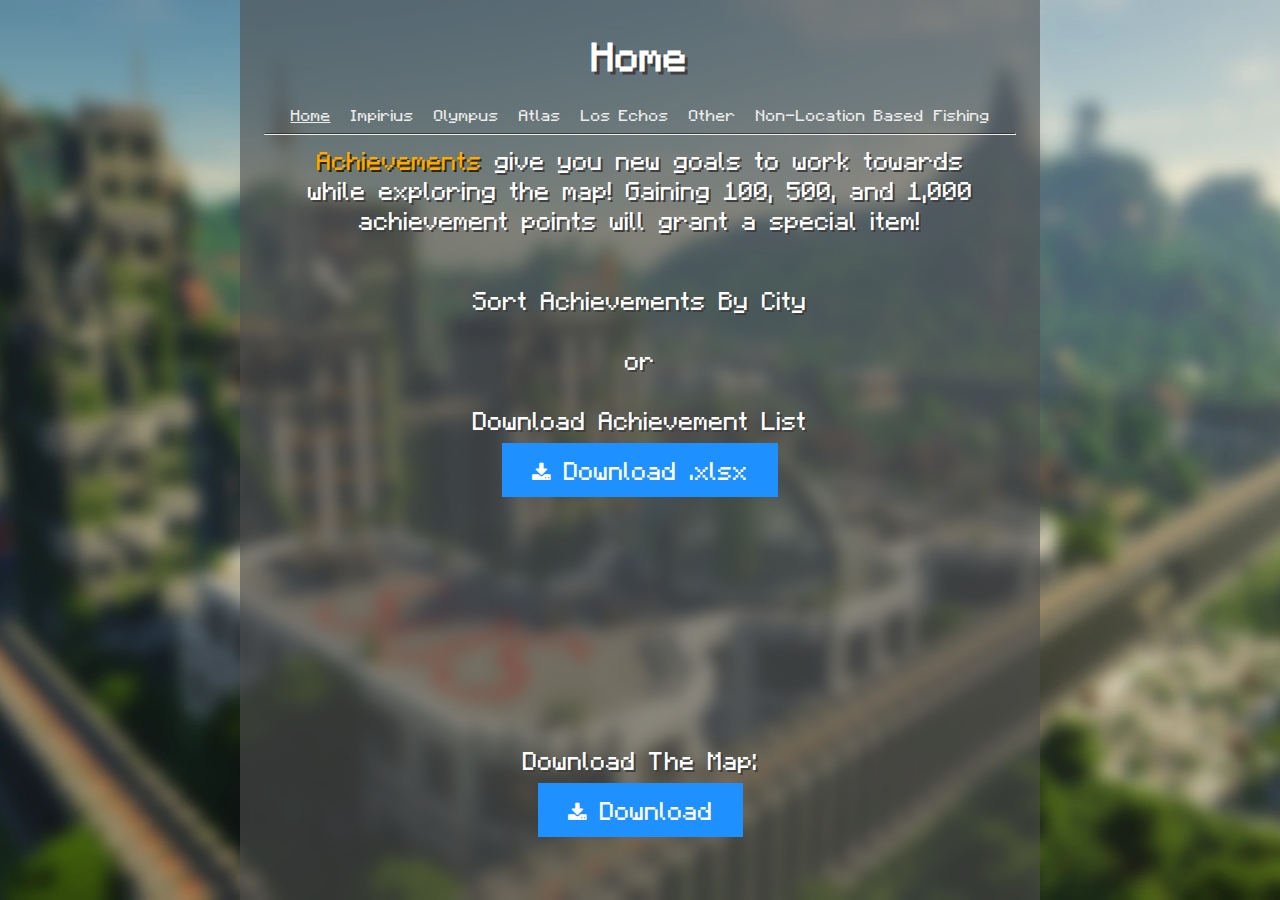
<file: index.html>
<!DOCTYPE html>
<html lang="en">
<head>
    <script src="https://code.jquery.com/jquery-2.2.3.min.js"></script>
    <link rel="icon" type="image/x-icon" href="favcon.webp">
    <script src="box.js"></script>
    <meta charset="UTF-8">
    <meta http-equiv="X-UA-Compatible" content="IE=edge">
    <meta name="viewport" content="width=device-width, initial-scale=1.0">
    <link rel="stylesheet" href="main.css">
    <meta property=’og:title’ content='OWZA Achievement Tracker'/>
    <meta property=’og:image’ content='https://imgur.com/a/VjSth4x’ />
    <meta property=’og:description’ content='Search Achievements By City'/>
    <meta property=’og:url’ content='https://openworldzombieapocalypse.github.io/Achievements'/>
    <meta property='og:image:width' content='1200' />
    <meta property='og:image:height' content='627' />
    <title>Home</title>
</head>
<body style="background-image: url('imperius.webp');">
    <div class="main">
        <div class="heading">
            <h1>Home</h1>
            <a href="index.html"><u>Home</u></a><span>&nbsp;</span>
            <a href="impirius.html">Impirius</a><span>&nbsp;</span>
            <a href="olympus.html">Olympus</a><span>&nbsp;</span>
            <a href="atlas.html">Atlas</a><span>&nbsp;</span>
            <a href="le.html">Los Echos</a><span>&nbsp;</span>
            <a href="other.html">Other</a><span>&nbsp;</span>
            <a href="none.html">Non-Location Based</a>
            <a href="fishing.html">Fishing</a>
        </div>
        <hr>
        <div class="download">
            <p>
                <span style="color: #FFAA00; text-shadow: 2px 2px #2A2A00;">Achievements</span> give you new goals to work towards while exploring the map! Gaining 100, 500, and 1,000 achievement points will grant a special item!
                <br>
                <br>
            </p>
            <p>Sort Achievements By City
                <br><br>
                or
                <br><br>
                Download Achievement List
            </p>
            <div class="button">
                <link rel="stylesheet" href="https://cdnjs.cloudflare.com/ajax/libs/font-awesome/4.7.0/css/font-awesome.min.css">
                <a class="btn" href="OWZA Achievements.xlsx"><i class="fa fa-download"></i> Download .xlsx</a> 
            </div>
            <p><br><br><br><br><br><br><br><br>
                Download The Map:
            </p>
            <div class="button">
                <link rel="stylesheet" href="https://cdnjs.cloudflare.com/ajax/libs/font-awesome/4.7.0/css/font-awesome.min.css">
                <a target=”_blank” class="btn" href="https://www.planetminecraft.com/project/open-world-zombie-apocalypse-survival/"><i class="fa fa-download"></i> Download</a> 
            </div>
        </div>
    <div>
</body>
</html>
</file>
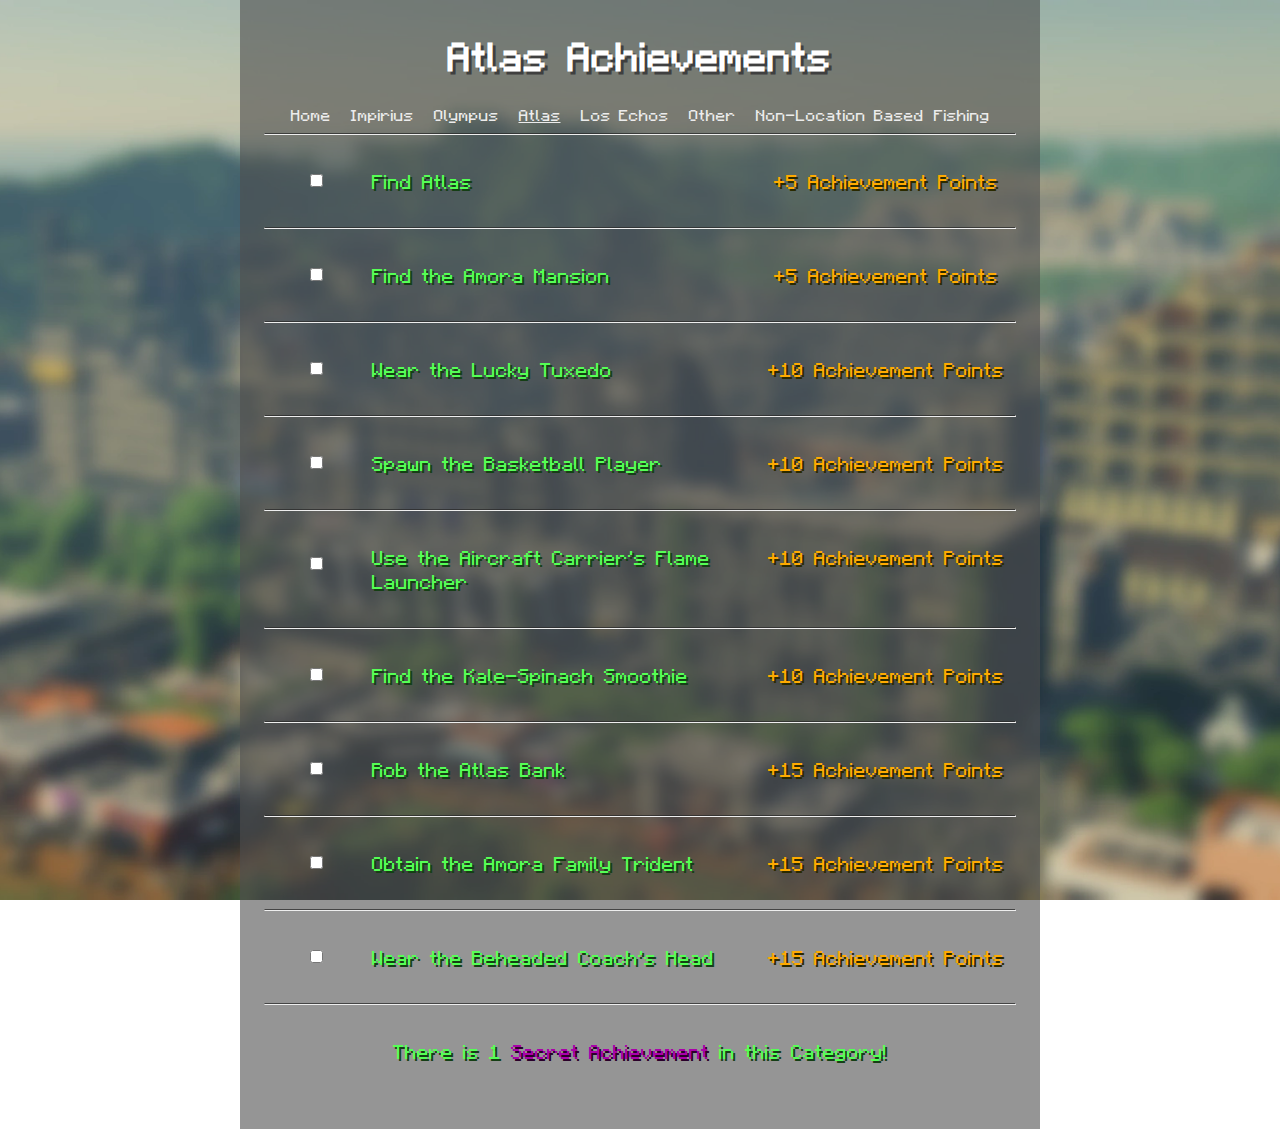
<file: atlas.html>
<!DOCTYPE html>
<html lang="en">
<head>
    <script src="https://code.jquery.com/jquery-2.2.3.min.js"></script>
    <link rel="icon" type="image/x-icon" href="favconAtlas.png">
    <script src="box.js"></script>
    <meta charset="UTF-8">
    <meta http-equiv="X-UA-Compatible" content="IE=edge">
    <meta name="viewport" content="width=device-width, initial-scale=1.0">
    <link rel="stylesheet" href="main.css">
    <title>Atlas Achievements</title>
</head>
<body style="background-image: url('atlas.webp');">
    <div class="main">
        <div class="heading">
            <h1>Atlas Achievements</h1>
            <a href="index.html">Home</a><span>&nbsp;</span>
            <a href="impirius.html">Impirius</a><span>&nbsp;</span>
            <a href="olympus.html">Olympus</a><span>&nbsp;</span>
            <a href="atlas.html"><u>Atlas</u></a><span>&nbsp;</span>
            <a href="le.html">Los Echos</a><span>&nbsp;</span>
            <a href="other.html">Other</a><span>&nbsp;</span>
            <a href="none.html">Non-Location Based</a>
            <a href="fishing.html">Fishing</a>
        </div>
        <hr>
        <div class="achievement">
            <div class="check">
                <div id="alert"><input id="alertme" type="checkbox"></input></div>
            </div>
            <div class="todo">
                <p>Find Atlas</p>
            </div>
            <div class="points">
                <p>+5 Achievement Points</p>
            </div>
        </div>
        <hr>
        <div class="achievement">
            <div class="check">
                <div id="alert"><input id="alertme" type="checkbox"></input></div>
            </div>
            <div class="todo">
                <p>Find the Amora Mansion</p>
            </div>
            <div class="points">
                <p>+5 Achievement Points</p>
            </div>
        </div>
        <hr>
        <div class="achievement">
            <div class="check">
                <div id="alert"><input id="alertme" type="checkbox"></input></div>
            </div>
            <div class="todo">
                <p>Wear the Lucky Tuxedo</p>
            </div>
            <div class="points">
                <p>+10 Achievement Points</p>
            </div>
        </div>
        <hr>
        <div class="achievement">
            <div class="check">
                <div id="alert"><input id="alertme" type="checkbox"></input></div>
            </div>
            <div class="todo">
                <p>Spawn the Basketball Player</p>
            </div>
            <div class="points">
                <p>+10 Achievement Points</p>
            </div>
        </div>
        <hr>
        <div class="achievement">
            <div class="check">
                <div id="alert"><input id="alertme" type="checkbox"></input></div>
            </div>
            <div class="todo">
                <p>Use the Aircraft Carrier's Flame Launcher</p>
            </div>
            <div class="points">
                <p>+10 Achievement Points</p>
            </div>
        </div>
        <hr>
        <div class="achievement">
            <div class="check">
                <div id="alert"><input id="alertme" type="checkbox"></input></div>
            </div>
            <div class="todo">
                <p>Find the Kale-Spinach Smoothie</p>
            </div>
            <div class="points">
                <p>+10 Achievement Points</p>
            </div>
        </div>
        <hr>
        <div class="achievement">
            <div class="check">
                <div id="alert"><input id="alertme" type="checkbox"></input></div>
            </div>
            <div class="todo">
                <p>Rob the Atlas Bank</p>
            </div>
            <div class="points">
                <p>+15 Achievement Points</p>
            </div>
        </div>
        <hr>
        <div class="achievement">
            <div class="check">
                <div id="alert"><input id="alertme" type="checkbox"></input></div>
            </div>
            <div class="todo">
                <p>Obtain the Amora Family Trident</p>
            </div>
            <div class="points">
                <p>+15 Achievement Points</p>
            </div>
        </div>
        <hr>
        <div class="achievement">
            <div class="check">
                <div id="alert"><input id="alertme" type="checkbox"></input></div>
            </div>
            <div class="todo">
                <p>Wear the Beheaded Coach's Head</p>
            </div>
            <div class="points">
                <p>+15 Achievement Points</p>
            </div>
        </div>
        <hr>
        <div class="secret">
            <p>There is 1 <span>Secret Achievement</span> in this Category!</p>
        </div>
    </div>
</body>
</html>
</file>
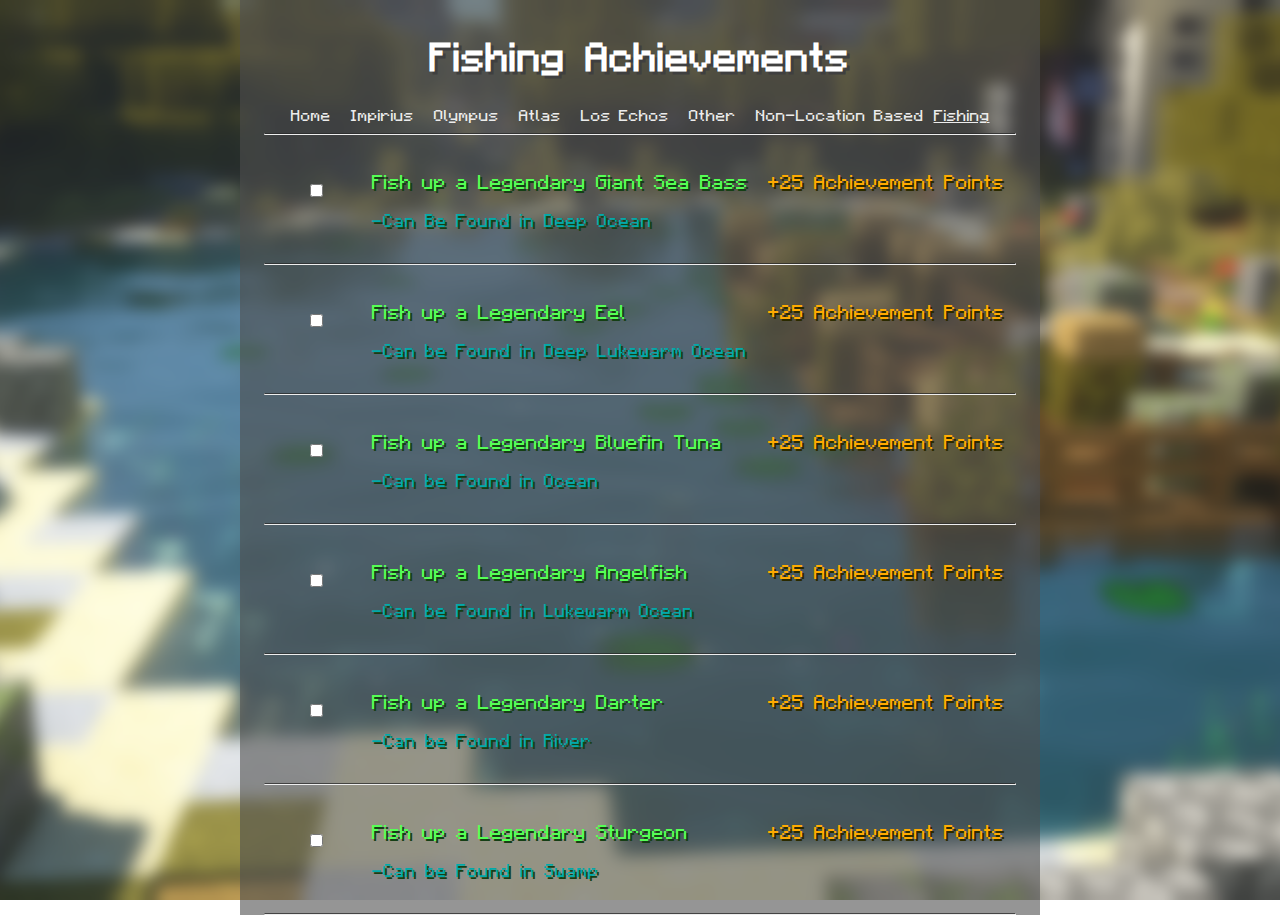
<file: fishing.html>
<!DOCTYPE html>
<html lang="en">
<head>
    <script src="https://code.jquery.com/jquery-2.2.3.min.js"></script>
    <link rel="icon" type="image/x-icon" href="favcon.webp">
    <script src="box.js"></script>
    <meta charset="UTF-8">
    <meta http-equiv="X-UA-Compatible" content="IE=edge">
    <meta name="viewport" content="width=device-width, initial-scale=1.0">
    <link rel="stylesheet" href="main.css">
    <title>Fishing Achievements</title>
</head>
<body style="background-image: url('fishing.png');">
    <div class="main">
        <div class="heading">
            <h1>Fishing Achievements</h1>
            <a href="index.html">Home</a><span>&nbsp;</span>
            <a href="impirius.html">Impirius</a><span>&nbsp;</span>
            <a href="olympus.html">Olympus</a><span>&nbsp;</span>
            <a href="atlas.html">Atlas</a><span>&nbsp;</span>
            <a href="le.html">Los Echos</a><span>&nbsp;</span>
            <a href="other.html">Other</a><span>&nbsp;</span>
            <a href="none.html">Non-Location Based</a>
            <a href="fishing.html"><u>Fishing</u></a>
        </div>
        <hr>
        <div class="achievement">
            <div class="check">
                <div id="alert"><input id="alertme" type="checkbox"></input></div>
            </div>
            <div class="todo">
                <p>Fish up a Legendary Giant Sea Bass</p>
                <p style="color: #00AAAA; font-size: 14px;">-Can Be Found in Deep Ocean</p>
            </div>
            <div class="points">
                <p>+25 Achievement Points</p>
            </div>
        </div>
        <hr>
        <div class="achievement">
            <div class="check">
                <div id="alert"><input id="alertme" type="checkbox"></input></div>
            </div>
            <div class="todo">
                <p>Fish up a Legendary Eel</p>
                <p style="color: #00AAAA; font-size: 14px;">-Can be Found in Deep Lukewarm Ocean</p>
            </div>
            <div class="points">
                <p>+25 Achievement Points</p>
            </div>
        </div>
        <hr>
        <div class="achievement">
            <div class="check">
                <div id="alert"><input id="alertme" type="checkbox"></input></div>
            </div>
            <div class="todo">
                <p>Fish up a Legendary Bluefin Tuna</p>
                <p style="color: #00AAAA; font-size: 14px;">-Can be Found in Ocean</p>
            </div>
            <div class="points">
                <p>+25 Achievement Points</p>
            </div>
        </div>
        <hr>
        <div class="achievement">
            <div class="check">
                <div id="alert"><input id="alertme" type="checkbox"></input></div>
            </div>
            <div class="todo">
                <p>Fish up a Legendary Angelfish</p>
                <p style="color: #00AAAA; font-size: 14px;">-Can be Found in Lukewarm Ocean</p>
            </div>
            <div class="points">
                <p>+25 Achievement Points</p>
            </div>
        </div>
        <hr>
        <div class="achievement">
            <div class="check">
                <div id="alert"><input id="alertme" type="checkbox"></input></div>
            </div>
            <div class="todo">
                <p>Fish up a Legendary Darter</p>
                <p style="color: #00AAAA; font-size: 14px;">-Can be Found in River</p>
            </div>
            <div class="points">
                <p>+25 Achievement Points</p>
            </div>
        </div>
        <hr>
        <div class="achievement">
            <div class="check">
                <div id="alert"><input id="alertme" type="checkbox"></input></div>
            </div>
            <div class="todo">
                <p class="sturgeon">Fish up a Legendary <a target="_blank" href="sturgeon.jpg">Sturgeon</a></p>
                <p style="color: #00AAAA; font-size: 14px;">-Can be Found in Swamp</p>
            </div>
            <div class="points">
                <p>+25 Achievement Points</p>
            </div>
        </div>
        <hr>
    </div>
</body>
</html>
</file>
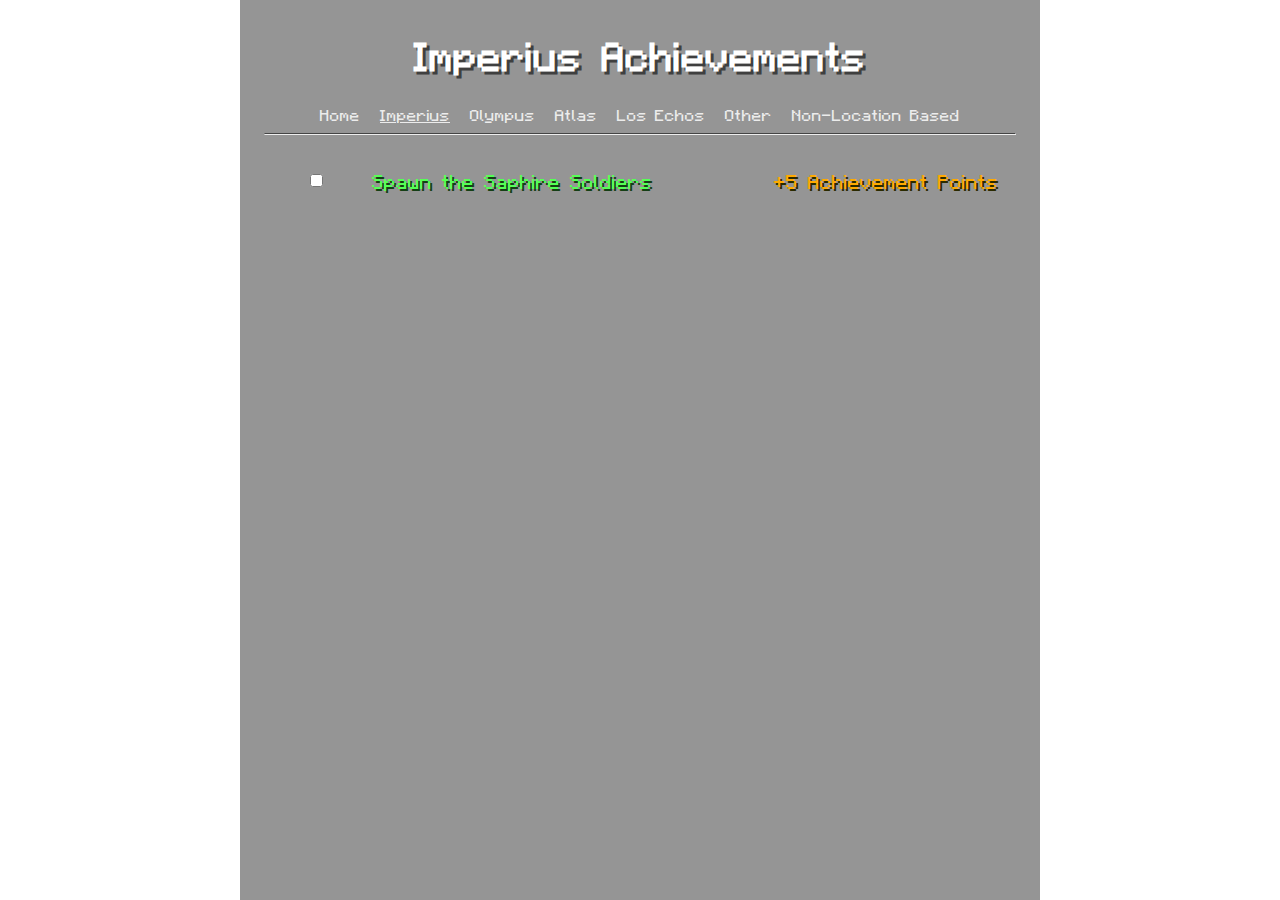
<file: imperius.html>
<!DOCTYPE html>
<html lang="en">
<head>
    <script src="https://code.jquery.com/jquery-2.2.3.min.js"></script>
    <link rel="icon" type="image/x-icon" href="favcon.webp">
    <script src="box.js"></script>
    <meta charset="UTF-8">
    <meta http-equiv="X-UA-Compatible" content="IE=edge">
    <meta name="viewport" content="width=device-width, initial-scale=1.0">
    <link rel="stylesheet" href="main.css">
    <title>Imperius Achievements</title>
</head>
<body>
    <div class="main">
        <div class="heading">
            <h1>Imperius Achievements</h1>
            <a href="index.html">Home</a><span>&nbsp;</span>
            <a href="imperius.html"><u>Imperius</u></a><span>&nbsp;</span>
            <a href="olympus.html">Olympus</a><span>&nbsp;</span>
            <a href="atlas.html">Atlas</a><span>&nbsp;</span>
            <a href="la.html">Los Echos</a><span>&nbsp;</span>
            <a href="other.html">Other</a><span>&nbsp;</span>
            <a href="none.html">Non-Location Based</a>
        </div>
        <hr>
        <div class="achievement">
            <div class="check">
                <div id="alert"><input id="alertme" type="checkbox"></input></div>
            </div>
            <div class="todo">
                <p>Spawn the Saphire Soldiers</p>
            </div>
            <div class="points">
                <p>+5 Achievement Points</p>
            </div>
        </div>
    </div>
</body>
</html>
</file>
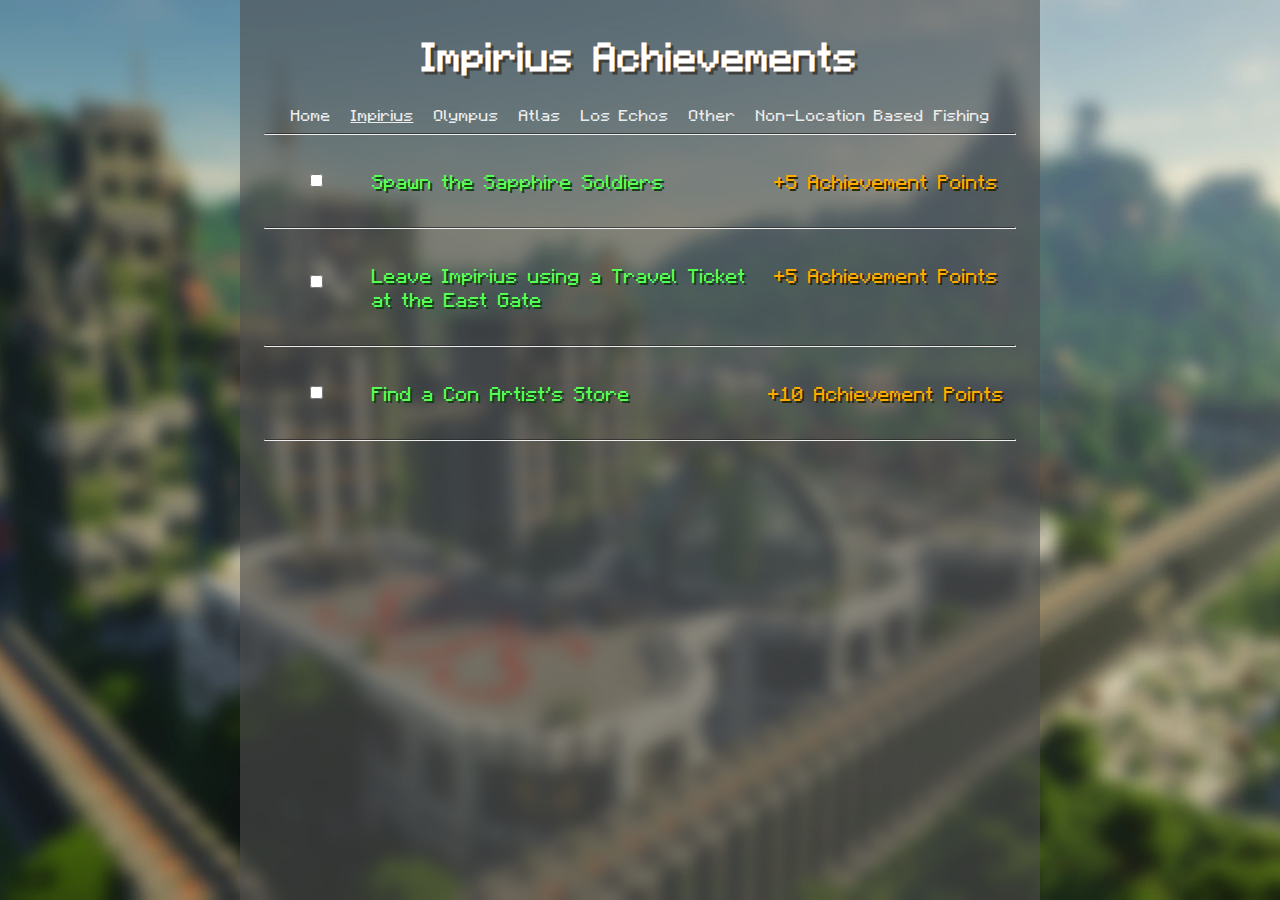
<file: impirius.html>
<!DOCTYPE html>
<html lang="en">
<head>
    <script src="https://code.jquery.com/jquery-2.2.3.min.js"></script>
    <link rel="icon" type="image/x-icon" href="favcon.webp">
    <script src="box.js"></script>
    <meta charset="UTF-8">
    <meta http-equiv="X-UA-Compatible" content="IE=edge">
    <meta name="viewport" content="width=device-width, initial-scale=1.0">
    <link rel="stylesheet" href="main.css">
    <title>Impirius Achievements</title>
</head>
<body style="background-image: url('imperius.webp');">
    <div class="main">
        <div class="heading">
            <h1>Impirius Achievements</h1>
            <a href="index.html">Home</a><span>&nbsp;</span>
            <a href="impirius.html"><u>Impirius</u></a><span>&nbsp;</span>
            <a href="olympus.html">Olympus</a><span>&nbsp;</span>
            <a href="atlas.html">Atlas</a><span>&nbsp;</span>
            <a href="le.html">Los Echos</a><span>&nbsp;</span>
            <a href="other.html">Other</a><span>&nbsp;</span>
            <a href="none.html">Non-Location Based</a>
            <a href="fishing.html">Fishing</a>
        </div>
        <hr>
        <div class="achievement">
            <div class="check">
                <div id="alert"><input id="alertme" type="checkbox"></input></div>
            </div>
            <div class="todo">
                <p>Spawn the Sapphire Soldiers</p>
            </div>
            <div class="points">
                <p>+5 Achievement Points</p>
            </div>
        </div>
        <hr>
        <div class="achievement">
            <div class="check">
                <div id="alert"><input id="alertme" type="checkbox"></input></div>
            </div>
            <div class="todo">
                <p>Leave Impirius using a Travel Ticket at the East Gate</p>
            </div>
            <div class="points">
                <p>+5 Achievement Points</p>
            </div>
        </div>
        <hr>
        <div class="achievement">
            <div class="check">
                <div id="alert"><input id="alertme" type="checkbox"></input></div>
            </div>
            <div class="todo">
                <p>Find a Con Artist's Store</p>
            </div>
            <div class="points">
                <p>+10 Achievement Points</p>
            </div>
        </div>
        <hr>
    </div>
</body>
</html>
</file>
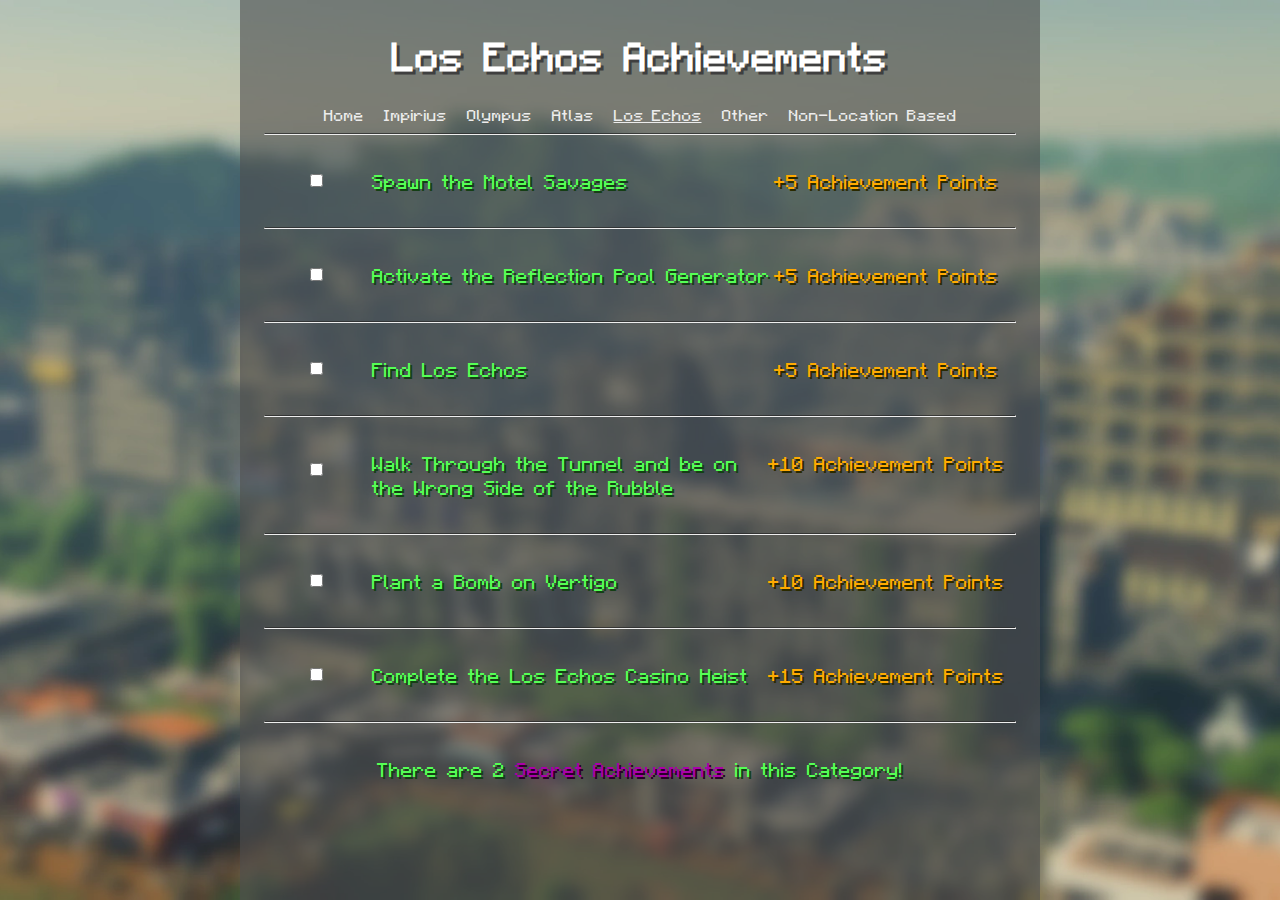
<file: la.html>
<!DOCTYPE html>
<html lang="en">
<head>
    <script src="https://code.jquery.com/jquery-2.2.3.min.js"></script>
    <link rel="icon" type="image/x-icon" href="favcon.webp">
    <script src="box.js"></script>
    <meta charset="UTF-8">
    <meta http-equiv="X-UA-Compatible" content="IE=edge">
    <meta name="viewport" content="width=device-width, initial-scale=1.0">
    <link rel="stylesheet" href="main.css">
    <title>Los Echos Achievements</title>
</head>
<body style="background-image: url('atlas.webp');">
    <div class="main">
        <div class="heading">
            <h1>Los Echos Achievements</h1>
            <a href="index.html">Home</a><span>&nbsp;</span>
            <a href="impirius.html">Impirius</a><span>&nbsp;</span>
            <a href="olympus.html">Olympus</a><span>&nbsp;</span>
            <a href="atlas.html">Atlas</a><span>&nbsp;</span>
            <a href="la.html"><u>Los Echos</u></a><span>&nbsp;</span>
            <a href="other.html">Other</a><span>&nbsp;</span>
            <a href="none.html">Non-Location Based</a>
        </div>
        <hr>
        <div class="achievement">
            <div class="check">
                <div id="alert"><input id="alertme" type="checkbox"></input></div>
            </div>
            <div class="todo">
                <p>Spawn the Motel Savages</p>
            </div>
            <div class="points">
                <p>+5 Achievement Points</p>
            </div>
        </div>
        <hr>
        <div class="achievement">
            <div class="check">
                <div id="alert"><input id="alertme" type="checkbox"></input></div>
            </div>
            <div class="todo">
                <p>Activate the Reflection Pool Generator</p>
            </div>
            <div class="points">
                <p>+5 Achievement Points</p>
            </div>
        </div>
        <hr>
        <div class="achievement">
            <div class="check">
                <div id="alert"><input id="alertme" type="checkbox"></input></div>
            </div>
            <div class="todo">
                <p>Find Los Echos</p>
            </div>
            <div class="points">
                <p>+5 Achievement Points</p>
            </div>
        </div>
        <hr>
        <div class="achievement">
            <div class="check">
                <div id="alert"><input id="alertme" type="checkbox"></input></div>
            </div>
            <div class="todo">
                <p>Walk Through the Tunnel and be on the Wrong Side of the Rubble</p>
            </div>
            <div class="points">
                <p>+10 Achievement Points</p>
            </div>
        </div>
        <hr>
        <div class="achievement">
            <div class="check">
                <div id="alert"><input id="alertme" type="checkbox"></input></div>
            </div>
            <div class="todo">
                <p>Plant a Bomb on Vertigo</p>
            </div>
            <div class="points">
                <p>+10 Achievement Points</p>
            </div>
        </div>
        <hr>
        <div class="achievement">
            <div class="check">
                <div id="alert"><input id="alertme" type="checkbox"></input></div>
            </div>
            <div class="todo">
                <p>Complete the Los Echos Casino Heist</p>
            </div>
            <div class="points">
                <p>+15 Achievement Points</p>
            </div>
        </div>
        <hr>
        <div class="secret">
            <p>There are 2 <span>Secret Achievements</span> in this Category!</p>
        </div>
    </div>
</body>
</html>
</file>
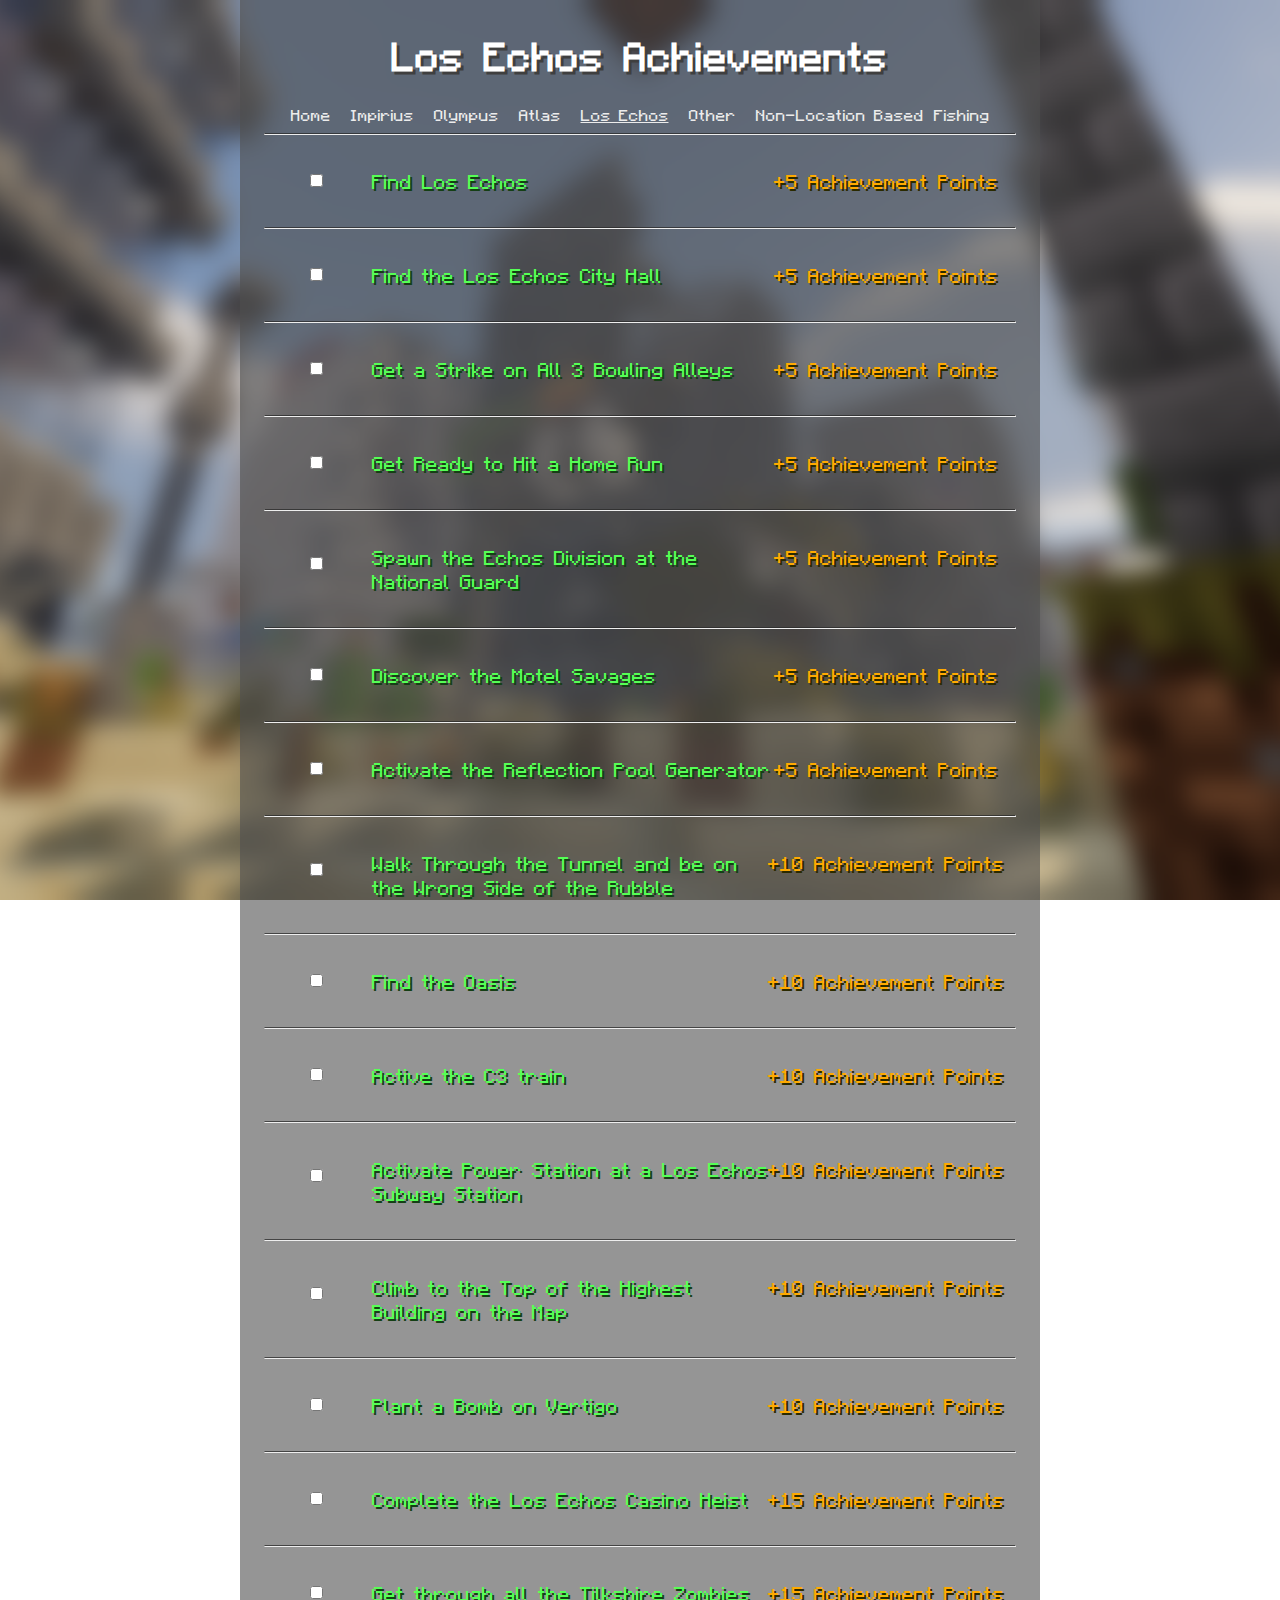
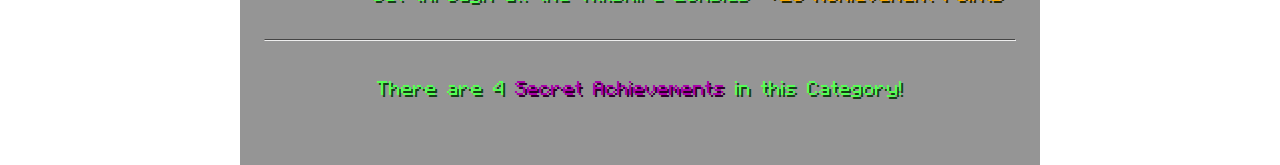
<file: le.html>
<!DOCTYPE html>
<html lang="en">
<head>
    <script src="https://code.jquery.com/jquery-2.2.3.min.js"></script>
    <link rel="icon" type="image/x-icon" href="favconLE.webp">
    <script src="box.js"></script>
    <meta charset="UTF-8">
    <meta http-equiv="X-UA-Compatible" content="IE=edge">
    <meta name="viewport" content="width=device-width, initial-scale=1.0">
    <link rel="stylesheet" href="main.css">
    <title>Los Echos Achievements</title>
</head>
<body style="background-image: url('le.png');">
    <div class="main">
        <div class="heading">
            <h1>Los Echos Achievements</h1>
            <a href="index.html">Home</a><span>&nbsp;</span>
            <a href="impirius.html">Impirius</a><span>&nbsp;</span>
            <a href="olympus.html">Olympus</a><span>&nbsp;</span>
            <a href="atlas.html">Atlas</a><span>&nbsp;</span>
            <a href="le.html"><u>Los Echos</u></a><span>&nbsp;</span>
            <a href="other.html">Other</a><span>&nbsp;</span>
            <a href="none.html">Non-Location Based</a>
            <a href="fishing.html">Fishing</a>
        </div>
        <hr>
        <div class="achievement">
            <div class="check">
                <div id="alert"><input id="alertme" type="checkbox"></input></div>
            </div>
            <div class="todo">
                <p>Find Los Echos</p>
            </div>
            <div class="points">
                <p>+5 Achievement Points</p>
            </div>
        </div>
        <hr>
        <div class="achievement">
            <div class="check">
                <div id="alert"><input id="alertme" type="checkbox"></input></div>
            </div>
            <div class="todo">
                <p>Find the Los Echos City Hall</p>
            </div>
            <div class="points">
                <p>+5 Achievement Points</p>
            </div>
        </div>
        <hr>
        <div class="achievement">
            <div class="check">
                <div id="alert"><input id="alertme" type="checkbox"></input></div>
            </div>
            <div class="todo">
                <p>Get a Strike on All 3 Bowling Alleys</p>
            </div>
            <div class="points">
                <p>+5 Achievement Points</p>
            </div>
        </div>
        <hr>
        <div class="achievement">
            <div class="check">
                <div id="alert"><input id="alertme" type="checkbox"></input></div>
            </div>
            <div class="todo">
                <p>Get Ready to Hit a Home Run</p>
            </div>
            <div class="points">
                <p>+5 Achievement Points</p>
            </div>
        </div>
        <hr>
        <div class="achievement">
            <div class="check">
                <div id="alert"><input id="alertme" type="checkbox"></input></div>
            </div>
            <div class="todo">
                <p>Spawn the Echos Division at the National Guard</p>
            </div>
            <div class="points">
                <p>+5 Achievement Points</p>
            </div>
        </div>
        <hr>
        <div class="achievement">
            <div class="check">
                <div id="alert"><input id="alertme" type="checkbox"></input></div>
            </div>
            <div class="todo">
                <p>Discover the Motel Savages</p>
            </div>
            <div class="points">
                <p>+5 Achievement Points</p>
            </div>
        </div>
        <hr>
        <div class="achievement">
            <div class="check">
                <div id="alert"><input id="alertme" type="checkbox"></input></div>
            </div>
            <div class="todo">
                <p>Activate the Reflection Pool Generator</p>
            </div>
            <div class="points">
                <p>+5 Achievement Points</p>
            </div>
        </div>
        <hr>
        <div class="achievement">
            <div class="check">
                <div id="alert"><input id="alertme" type="checkbox"></input></div>
            </div>
            <div class="todo">
                <p>Walk Through the Tunnel and be on the Wrong Side of the Rubble</p>
            </div>
            <div class="points">
                <p>+10 Achievement Points</p>
            </div>
        </div>
        <hr>
        <div class="achievement">
            <div class="check">
                <div id="alert"><input id="alertme" type="checkbox"></input></div>
            </div>
            <div class="todo">
                <p>Find the Oasis</p>
            </div>
            <div class="points">
                <p>+10 Achievement Points</p>
            </div>
        </div>
        <hr>
        <div class="achievement">
            <div class="check">
                <div id="alert"><input id="alertme" type="checkbox"></input></div>
            </div>
            <div class="todo">
                <p>Active the C3 train</p>
            </div>
            <div class="points">
                <p>+10 Achievement Points</p>
            </div>
        </div>
        <hr>
        <div class="achievement">
            <div class="check">
                <div id="alert"><input id="alertme" type="checkbox"></input></div>
            </div>
            <div class="todo">
                <p>Activate Power Station at a Los Echos Subway Station</p>
            </div>
            <div class="points">
                <p>+10 Achievement Points</p>
            </div>
        </div>
        <hr>
        <div class="achievement">
            <div class="check">
                <div id="alert"><input id="alertme" type="checkbox"></input></div>
            </div>
            <div class="todo">
                <p>Climb to the Top of the Highest Building on the Map</p>
            </div>
            <div class="points">
                <p>+10 Achievement Points</p>
            </div>
        </div>
        <hr>
        <div class="achievement">
            <div class="check">
                <div id="alert"><input id="alertme" type="checkbox"></input></div>
            </div>
            <div class="todo">
                <p>Plant a Bomb on Vertigo</p>
            </div>
            <div class="points">
                <p>+10 Achievement Points</p>
            </div>
        </div>
        <hr>
        <div class="achievement">
            <div class="check">
                <div id="alert"><input id="alertme" type="checkbox"></input></div>
            </div>
            <div class="todo">
                <p>Complete the Los Echos Casino Heist</p>
            </div>
            <div class="points">
                <p>+15 Achievement Points</p>
            </div>
        </div>
        <hr>
        <div class="achievement">
            <div class="check">
                <div id="alert"><input id="alertme" type="checkbox"></input></div>
            </div>
            <div class="todo">
                <p>Get through all the Tilkshire Zombies</p>
            </div>
            <div class="points">
                <p>+15 Achievement Points</p>
            </div>
        </div>
        <hr>
        <div class="secret">
            <p>There are 4 <span>Secret Achievements</span> in this Category!</p>
        </div>
    </div>
</body>
</html>
</file>
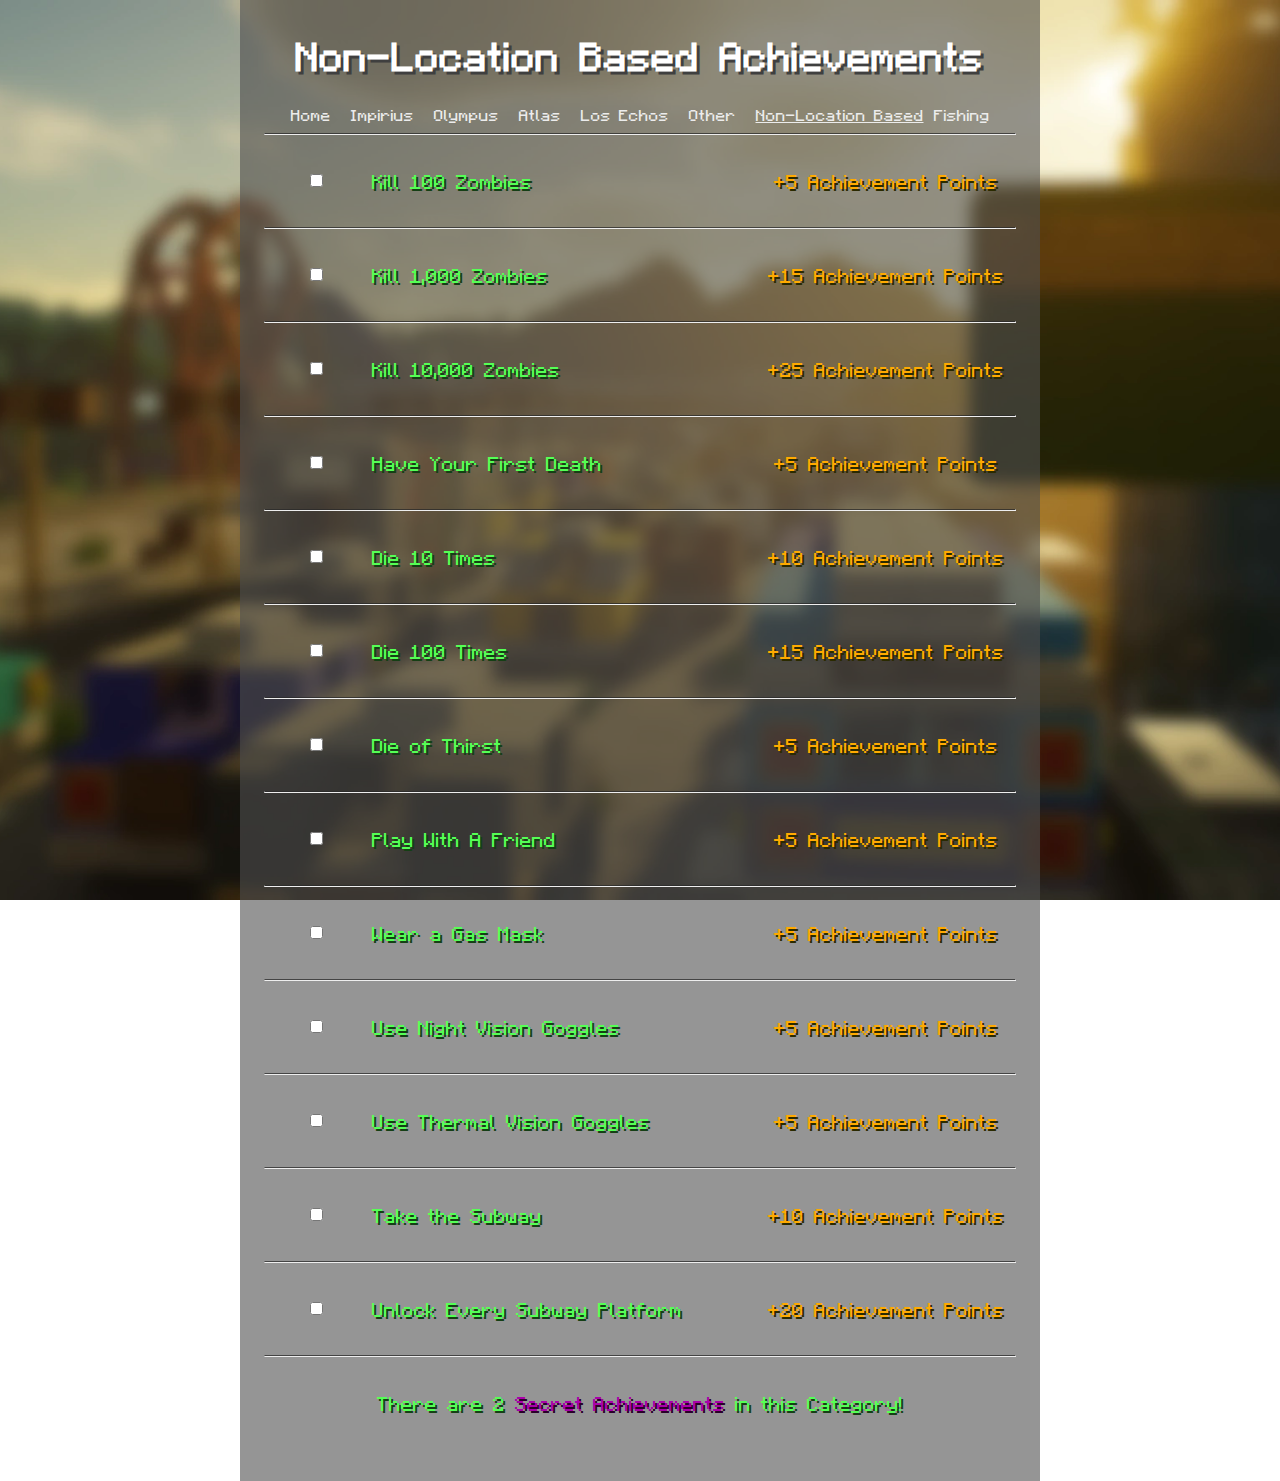
<file: none.html>
<!DOCTYPE html>
<html lang="en">
<head>
    <script src="https://code.jquery.com/jquery-2.2.3.min.js"></script>
    <link rel="icon" type="image/x-icon" href="favconNLB.webp">
    <script src="box.js"></script>
    <meta charset="UTF-8">
    <meta http-equiv="X-UA-Compatible" content="IE=edge">
    <meta name="viewport" content="width=device-width, initial-scale=1.0">
    <link rel="stylesheet" href="main.css">
    <title>Non-Location Based Achievements</title>
</head>
<body style="background-image: url('none.webp');">
    <div class="main">
        <div class="heading">
            <h1>Non-Location Based Achievements</h1>
            <a href="index.html">Home</a><span>&nbsp;</span>
            <a href="impirius.html">Impirius</a><span>&nbsp;</span>
            <a href="olympus.html">Olympus</a><span>&nbsp;</span>
            <a href="atlas.html">Atlas</a><span>&nbsp;</span>
            <a href="le.html">Los Echos</a><span>&nbsp;</span>
            <a href="other.html">Other</a><span>&nbsp;</span>
            <a href="none.html"><u>Non-Location Based</u></a>
            <a href="fishing.html">Fishing</a>
        </div>
        <hr>
        <div class="achievement">
            <div class="check">
                <div id="alert"><input id="alertme" type="checkbox"></input></div>
            </div>
            <div class="todo">
                <p>Kill 100 Zombies</p>
            </div>
            <div class="points">
                <p>+5 Achievement Points</p>
            </div>
        </div>
        <hr>
        <div class="achievement">
            <div class="check">
                <div id="alert"><input id="alertme" type="checkbox"></input></div>
            </div>
            <div class="todo">
                <p>Kill 1,000 Zombies</p>
            </div>
            <div class="points">
                <p>+15 Achievement Points</p>
            </div>
        </div>
        <hr>
        <div class="achievement">
            <div class="check">
                <div id="alert"><input id="alertme" type="checkbox"></input></div>
            </div>
            <div class="todo">
                <p>Kill 10,000 Zombies</p>
            </div>
            <div class="points">
                <p>+25 Achievement Points</p>
            </div>
        </div>
        <hr>
        <div class="achievement">
            <div class="check">
                <div id="alert"><input id="alertme" type="checkbox"></input></div>
            </div>
            <div class="todo">
                <p>Have Your First Death</p>
            </div>
            <div class="points">
                <p>+5 Achievement Points</p>
            </div>
        </div>
        <hr>
        <div class="achievement">
            <div class="check">
                <div id="alert"><input id="alertme" type="checkbox"></input></div>
            </div>
            <div class="todo">
                <p>Die 10 Times</p>
            </div>
            <div class="points">
                <p>+10 Achievement Points</p>
            </div>
        </div>
        <hr>
        <div class="achievement">
            <div class="check">
                <div id="alert"><input id="alertme" type="checkbox"></input></div>
            </div>
            <div class="todo">
                <p>Die 100 Times</p>
            </div>
            <div class="points">
                <p>+15 Achievement Points</p>
            </div>
        </div>
        <hr>
        <div class="achievement">
            <div class="check">
                <div id="alert"><input id="alertme" type="checkbox"></input></div>
            </div>
            <div class="todo">
                <p>Die of Thirst</p>
            </div>
            <div class="points">
                <p>+5 Achievement Points</p>
            </div>
        </div>
        <hr>
        <div class="achievement">
            <div class="check">
                <div id="alert"><input id="alertme" type="checkbox"></input></div>
            </div>
            <div class="todo">
                <p>Play With A Friend</p>
            </div>
            <div class="points">
                <p>+5 Achievement Points</p>
            </div>
        </div>
        <hr>
        <div class="achievement">
            <div class="check">
                <div id="alert"><input id="alertme" type="checkbox"></input></div>
            </div>
            <div class="todo">
                <p>Wear a Gas Mask</p>
            </div>
            <div class="points">
                <p>+5 Achievement Points</p>
            </div>
        </div>
        <hr>
        <div class="achievement">
            <div class="check">
                <div id="alert"><input id="alertme" type="checkbox"></input></div>
            </div>
            <div class="todo">
                <p>Use Night Vision Goggles</p>
            </div>
            <div class="points">
                <p>+5 Achievement Points</p>
            </div>
        </div>
        <hr>
        <div class="achievement">
            <div class="check">
                <div id="alert"><input id="alertme" type="checkbox"></input></div>
            </div>
            <div class="todo">
                <p>Use Thermal Vision Goggles</p>
            </div>
            <div class="points">
                <p>+5 Achievement Points</p>
            </div>
        </div>
        <hr>
        <div class="achievement">
            <div class="check">
                <div id="alert"><input id="alertme" type="checkbox"></input></div>
            </div>
            <div class="todo">
                <p>Take the Subway</p>
            </div>
            <div class="points">
                <p>+10 Achievement Points</p>
            </div>
        </div>
        <hr>
        <div class="achievement">
            <div class="check">
                <div id="alert"><input id="alertme" type="checkbox"></input></div>
            </div>
            <div class="todo">
                <p>Unlock Every Subway Platform</p>
            </div>
            <div class="points">
                <p>+20 Achievement Points</p>
            </div>
        </div>
        <hr>
        <div class="secret">
            <p>There are 2 <span>Secret Achievements</span> in this Category!</p>
        </div>
    </div>
</body>
</html>
</file>
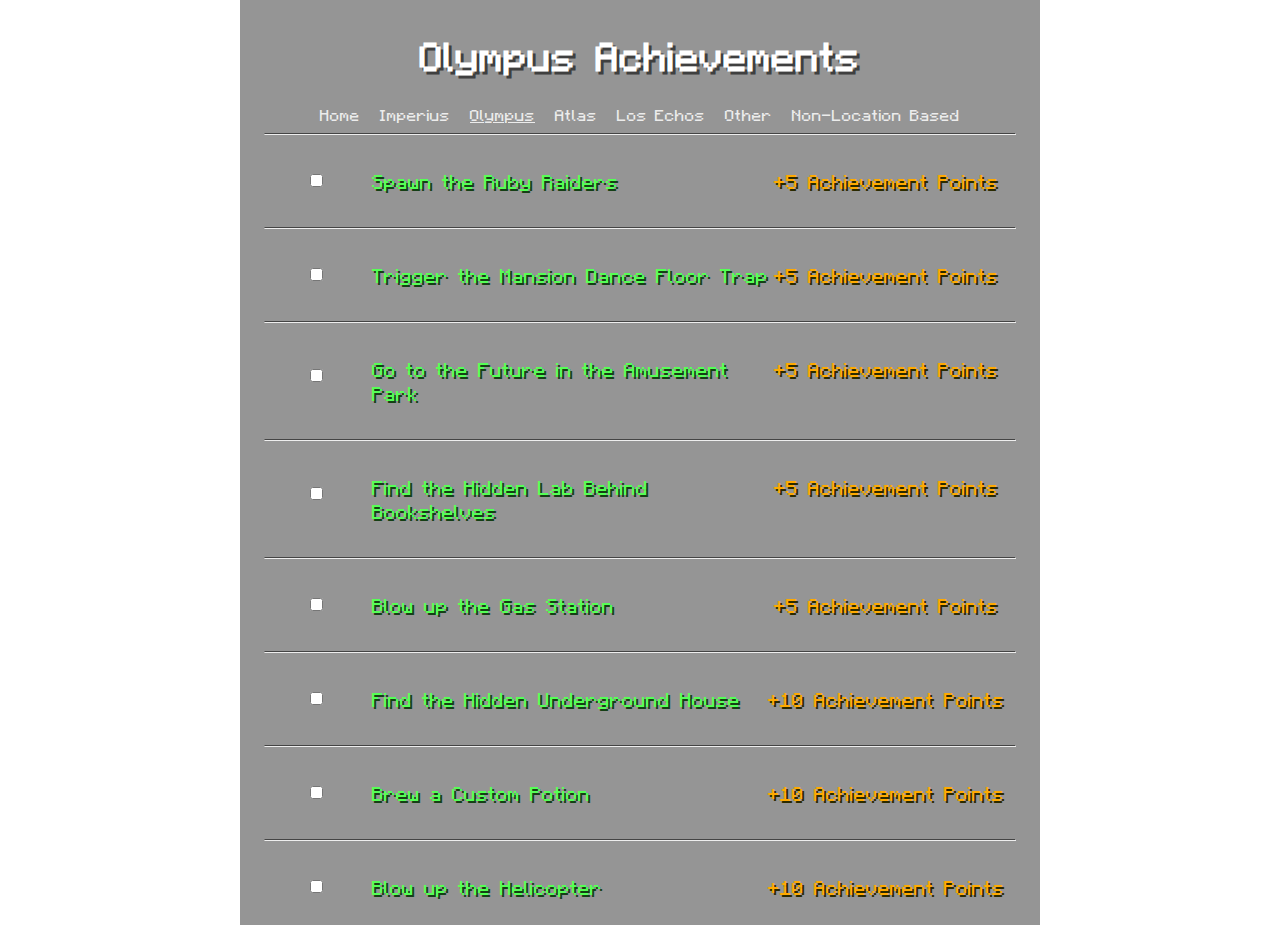
<file: olympus.html>
<!DOCTYPE html>
<html lang="en">
<head>
    <script src="https://code.jquery.com/jquery-2.2.3.min.js"></script>
    <link rel="icon" type="image/x-icon" href="favcon.webp">
    <script src="box.js"></script>
    <meta charset="UTF-8">
    <meta http-equiv="X-UA-Compatible" content="IE=edge">
    <meta name="viewport" content="width=device-width, initial-scale=1.0">
    <link rel="stylesheet" href="main.css">
    <title>Olympus Achievements</title>
</head>
<body>
    <div class="main">
        <div class="heading">
            <h1>Olympus Achievements</h1>
            <a href="index.html">Home</a><span>&nbsp;</span>
            <a href="imperius.html">Imperius</a><span>&nbsp;</span>
            <a href="olympus.html"><u>Olympus</u></a><span>&nbsp;</span>
            <a href="atlas.html">Atlas</a><span>&nbsp;</span>
            <a href="la.html">Los Echos</a><span>&nbsp;</span>
            <a href="other.html">Other</a><span>&nbsp;</span>
            <a href="none.html">Non-Location Based</a>
        </div>
        <hr>
        <div class="achievement">
            <div class="check">
                <div id="alert"><input id="alertme" type="checkbox"></input></div>
            </div>
            <div class="todo">
                <p>Spawn the Ruby Raiders</p>
            </div>
            <div class="points">
                <p>+5 Achievement Points</p>
            </div>
        </div>
        <hr>
        <div class="achievement">
            <div class="check">
                <div id="alert"><input id="alertme" type="checkbox"></input></div>
            </div>
            <div class="todo">
                <p>Trigger the Mansion Dance Floor Trap</p>
            </div>
            <div class="points">
                <p>+5 Achievement Points</p>
            </div>
        </div>
        <hr>
        <div class="achievement">
            <div class="check">
                <div id="alert"><input id="alertme" type="checkbox"></input></div>
            </div>
            <div class="todo">
                <p>Go to the Future in the Amusement Park</p>
            </div>
            <div class="points">
                <p>+5 Achievement Points</p>
            </div>
        </div>
        <hr>
        <div class="achievement">
            <div class="check">
                <div id="alert"><input id="alertme" type="checkbox"></input></div>
            </div>
            <div class="todo">
                <p>Find the Hidden Lab Behind Bookshelves</p>
            </div>
            <div class="points">
                <p>+5 Achievement Points</p>
            </div>
        </div>
        <hr>
        <div class="achievement">
            <div class="check">
                <div id="alert"><input id="alertme" type="checkbox"></input></div>
            </div>
            <div class="todo">
                <p>Blow up the Gas Station</p>
            </div>
            <div class="points">
                <p>+5 Achievement Points</p>
            </div>
        </div>
        <hr>
        <div class="achievement">
            <div class="check">
                <div id="alert"><input id="alertme" type="checkbox"></input></div>
            </div>
            <div class="todo">
                <p>Find the Hidden Underground House</p>
            </div>
            <div class="points">
                <p>+10 Achievement Points</p>
            </div>
        </div>
        <hr>
        <div class="achievement">
            <div class="check">
                <div id="alert"><input id="alertme" type="checkbox"></input></div>
            </div>
            <div class="todo">
                <p>Brew a Custom Potion</p>
            </div>
            <div class="points">
                <p>+10 Achievement Points</p>
            </div>
        </div>
        <hr>
        <div class="achievement">
            <div class="check">
                <div id="alert"><input id="alertme" type="checkbox"></input></div>
            </div>
            <div class="todo">
                <p>Blow up the Helicopter</p>
            </div>
            <div class="points">
                <p>+10 Achievement Points</p>
            </div>
        </div>
    </div>
</body>
</html>
</file>
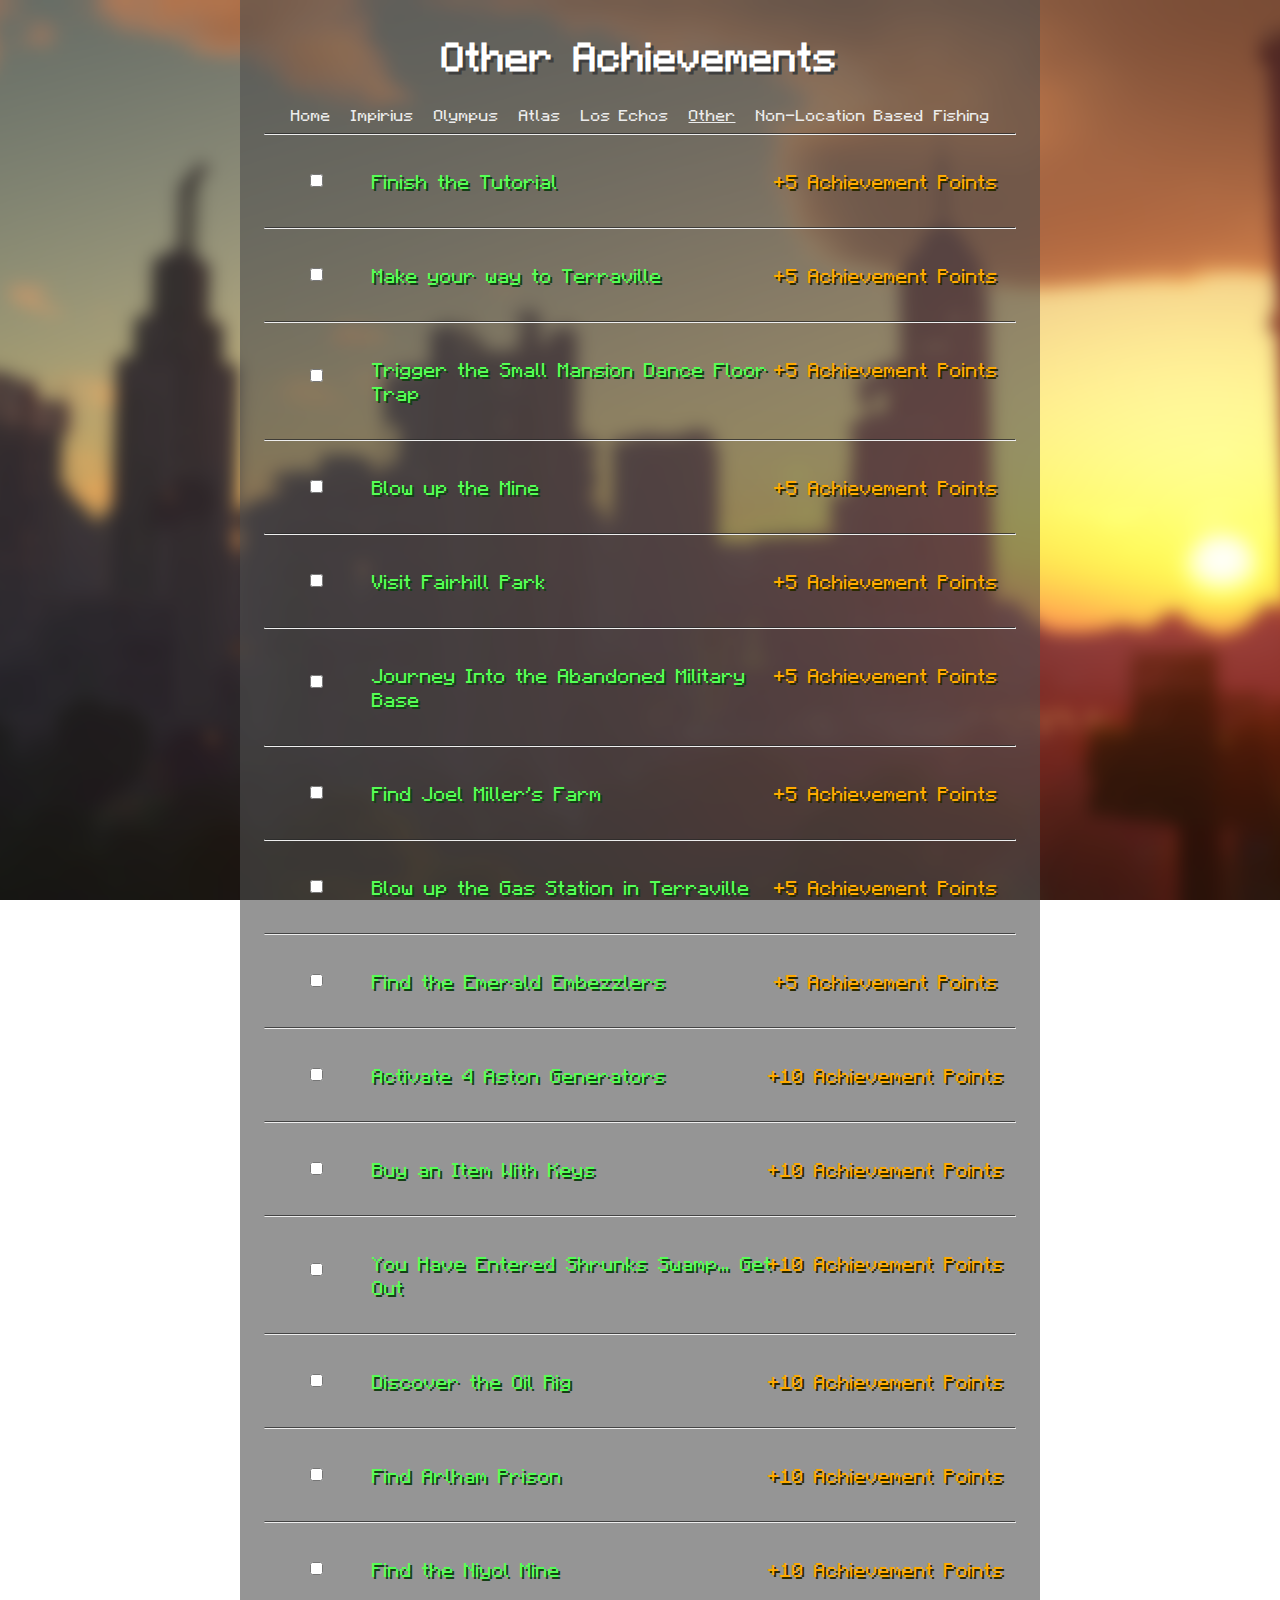
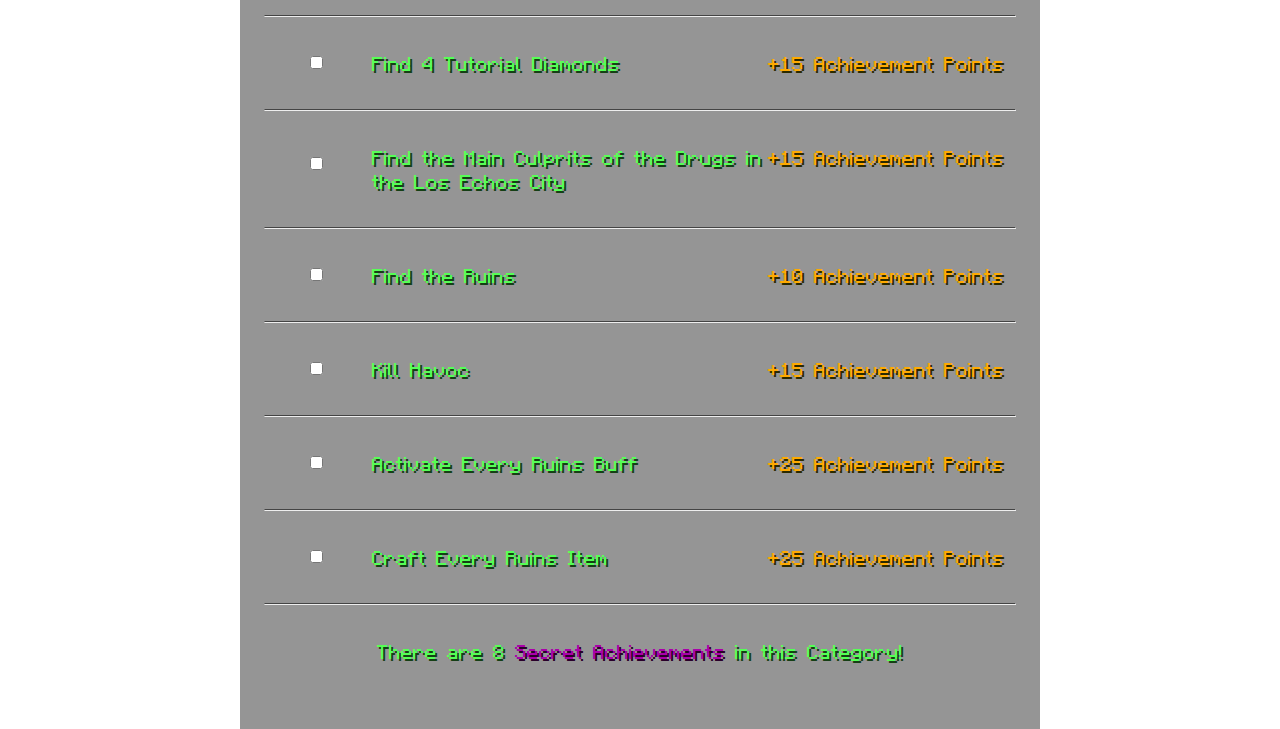
<file: other.html>
<!DOCTYPE html>
<html lang="en">
<head>
    <script src="https://code.jquery.com/jquery-2.2.3.min.js"></script>
    <link rel="icon" type="image/x-icon" href="favconOther.webp">
    <script src="box.js"></script>
    <meta charset="UTF-8">
    <meta http-equiv="X-UA-Compatible" content="IE=edge">
    <meta name="viewport" content="width=device-width, initial-scale=1.0">
    <link rel="stylesheet" href="main.css">
    <title>Other Achievements</title>
</head>
<body style="background-image: url('other.png');">
    <div class="main">
        <div class="heading">
            <h1>Other Achievements</h1>
            <a href="index.html">Home</a><span>&nbsp;</span>
            <a href="impirius.html">Impirius</a><span>&nbsp;</span>
            <a href="olympus.html">Olympus</a><span>&nbsp;</span>
            <a href="atlas.html">Atlas</a><span>&nbsp;</span>
            <a href="le.html">Los Echos</a><span>&nbsp;</span>
            <a href="other.html"><u>Other</u></a><span>&nbsp;</span>
            <a href="none.html">Non-Location Based</a>
            <a href="fishing.html">Fishing</a>
        </div>
        <hr>
        <div class="achievement">
            <div class="check">
                <div id="alert"><input id="alertme" type="checkbox"></input></div>
            </div>
            <div class="todo">
                <p>Finish the Tutorial</p>
            </div>
            <div class="points">
                <p>+5 Achievement Points</p>
            </div>
        </div>
        <hr>
        <div class="achievement">
            <div class="check">
                <div id="alert"><input id="alertme" type="checkbox"></input></div>
            </div>
            <div class="todo">
                <p>Make your way to Terraville</p>
            </div>
            <div class="points">
                <p>+5 Achievement Points</p>
            </div>
        </div>
        <hr>
        <div class="achievement">
            <div class="check">
                <div id="alert"><input id="alertme" type="checkbox"></input></div>
            </div>
            <div class="todo">
                <p>Trigger the Small Mansion Dance Floor Trap</p>
            </div>
            <div class="points">
                <p>+5 Achievement Points</p>
            </div>
        </div>
        <hr>
        <div class="achievement">
            <div class="check">
                <div id="alert"><input id="alertme" type="checkbox"></input></div>
            </div>
            <div class="todo">
                <p>Blow up the Mine</p>
            </div>
            <div class="points">
                <p>+5 Achievement Points</p>
            </div>
        </div>
        <hr>
        <div class="achievement">
            <div class="check">
                <div id="alert"><input id="alertme" type="checkbox"></input></div>
            </div>
            <div class="todo">
                <p>Visit Fairhill Park</p>
            </div>
            <div class="points">
                <p>+5 Achievement Points</p>
            </div>
        </div>
        <hr>
        <div class="achievement">
            <div class="check">
                <div id="alert"><input id="alertme" type="checkbox"></input></div>
            </div>
            <div class="todo">
                <p>Journey Into the Abandoned Military Base</p>
            </div>
            <div class="points">
                <p>+5 Achievement Points</p>
            </div>
        </div>
        <hr>
        <div class="achievement">
            <div class="check">
                <div id="alert"><input id="alertme" type="checkbox"></input></div>
            </div>
            <div class="todo">
                <p>Find Joel Miller's Farm</p>
            </div>
            <div class="points">
                <p>+5 Achievement Points</p>
            </div>
        </div>
        <hr>
        <div class="achievement">
            <div class="check">
                <div id="alert"><input id="alertme" type="checkbox"></input></div>
            </div>
            <div class="todo">
                <p>Blow up the Gas Station in Terraville</p>
            </div>
            <div class="points">
                <p>+5 Achievement Points</p>
            </div>
        </div>
        <hr>
        <div class="achievement">
            <div class="check">
                <div id="alert"><input id="alertme" type="checkbox"></input></div>
            </div>
            <div class="todo">
                <p>Find the Emerald Embezzlers</p>
            </div>
            <div class="points">
                <p>+5 Achievement Points</p>
            </div>
        </div>
        <hr>
        <div class="achievement">
            <div class="check">
                <div id="alert"><input id="alertme" type="checkbox"></input></div>
            </div>
            <div class="todo">
                <p>Activate 4 Aston Generators</p>
            </div>
            <div class="points">
                <p>+10 Achievement Points</p>
            </div>
        </div>
        <hr>
        <div class="achievement">
            <div class="check">
                <div id="alert"><input id="alertme" type="checkbox"></input></div>
            </div>
            <div class="todo">
                <p>Buy an Item With Keys</p>
            </div>
            <div class="points">
                <p>+10 Achievement Points</p>
            </div>
        </div>
        <hr>
        <div class="achievement">
            <div class="check">
                <div id="alert"><input id="alertme" type="checkbox"></input></div>
            </div>
            <div class="todo">
                <p>You Have Entered Shrunks Swamp... Get Out</p>
            </div>
            <div class="points">
                <p>+10 Achievement Points</p>
            </div>
        </div>
        <hr>
        <div class="achievement">
            <div class="check">
                <div id="alert"><input id="alertme" type="checkbox"></input></div>
            </div>
            <div class="todo">
                <p>Discover the Oil Rig</p>
            </div>
            <div class="points">
                <p>+10 Achievement Points</p>
            </div>
        </div>
        <hr>
        <div class="achievement">
            <div class="check">
                <div id="alert"><input id="alertme" type="checkbox"></input></div>
            </div>
            <div class="todo">
                <p>Find Arlham Prison</p>
            </div>
            <div class="points">
                <p>+10 Achievement Points</p>
            </div>
        </div>
        <hr>
        <div class="achievement">
            <div class="check">
                <div id="alert"><input id="alertme" type="checkbox"></input></div>
            </div>
            <div class="todo">
                <p>Find the Niyol Mine</p>
            </div>
            <div class="points">
                <p>+10 Achievement Points</p>
            </div>
        </div>
        <hr>
        <div class="achievement">
            <div class="check">
                <div id="alert"><input id="alertme" type="checkbox"></input></div>
            </div>
            <div class="todo">
                <p>Find 4 Tutorial Diamonds</p>
            </div>
            <div class="points">
                <p>+15 Achievement Points</p>
            </div>
        </div>
        <hr>
        <div class="achievement">
            <div class="check">
                <div id="alert"><input id="alertme" type="checkbox"></input></div>
            </div>
            <div class="todo">
                <p>Find the Main Culprits of the Drugs in the Los Echos City</p>
            </div>
            <div class="points">
                <p>+15 Achievement Points</p>
            </div>
        </div>
        <hr>
        <div class="achievement">
            <div class="check">
                <div id="alert"><input id="alertme" type="checkbox"></input></div>
            </div>
            <div class="todo">
                <p>Find the Ruins</p>
            </div>
            <div class="points">
                <p>+10 Achievement Points</p>
            </div>
        </div>
        <hr>
        <div class="achievement">
            <div class="check">
                <div id="alert"><input id="alertme" type="checkbox"></input></div>
            </div>
            <div class="todo">
                <p>Kill Havoc</p>
            </div>
            <div class="points">
                <p>+15 Achievement Points</p>
            </div>
        </div>
        <hr>
        <div class="achievement">
            <div class="check">
                <div id="alert"><input id="alertme" type="checkbox"></input></div>
            </div>
            <div class="todo">
                <p>Activate Every Ruins Buff</p>
            </div>
            <div class="points">
                <p>+25 Achievement Points</p>
            </div>
        </div>
        <hr>
        <div class="achievement">
            <div class="check">
                <div id="alert"><input id="alertme" type="checkbox"></input></div>
            </div>
            <div class="todo">
                <p>Craft Every Ruins Item</p>
            </div>
            <div class="points">
                <p>+25 Achievement Points</p>
            </div>
        </div>
        <hr>
        <div class="secret">
            <p>There are 8 <span>Secret Achievements</span> in this Category!</p>
        </div>
    </div>
</body>
</html>
</file>
<file: main.css>
@font-face {
    font-family: Minecraftia;
    src: url([data-uri]);
}

body{
    margin: 0px;
    padding: 0px;
    background-position: center;
    background-repeat: no-repeat;
    background-attachment: fixed;
    
    background-size: cover;
}

.main{
    background: rgba(78, 78, 78, 0.60);
    width: 800px;
    margin: 0 auto;
    min-height: 100vh;
}

.heading{
    position: relative;
    top: 0;
    font-family: Minecraftia;
    color: white;
    text-shadow: 3px 3px #3F3F3F;
    text-align: center;
    padding-top: 10px;
}

.heading a{
    font-size: 13px;
    color: rgb(236, 236, 236);
    text-shadow: none;
    text-decoration: none;
}

.heading a:hover{
    color: rgb(201, 201, 201);
}

.achievement{
    font-family: Minecraftia;
    padding: 10px;
    display: grid;
    grid-template-columns: 7rem auto auto;
    gap: 10px;
    
}

hr{
    max-width: 750px;
    border-top: 1px solid rgba(41, 41, 41, 0.75);
}

.check{
    position: relative;
    top: 26%;
    margin: 0 auto;
    height: 100%;
    left: 10px;
}

.todo{
    color: #55FF55;
    text-shadow: 2px 2px #153F15;
    width: 400px;
}

.points{
    position: relative;
    right: 20px;
    color: #FFAA00;
    text-shadow: 2px 2px #2A2A00;
}

.secret{
    font-family: Minecraftia;
    padding: 10px;
    gap: 10px;
    color: #55FF55;
    text-shadow: 2px 2px #153F15;
    text-align: center;
    padding-bottom: 50px;
}

.secret span{
    color: #AA00AA;
    text-shadow: 2px 2px #2A002A;
}

.download{
    padding-left: 50px;
    padding-right: 50px;
    position: relative;
    bottom: 10px;
    font-size: 20px;
    color: rgb(255, 255, 255);
    text-shadow: none;
    text-decoration: none;
    font-family: Minecraftia;
    text-align: center;
}

.download p{
    text-shadow: 2px 2px #3F3F3F;
}

.btn {
    background-color: DodgerBlue;
    border: none;
    color: white;
    padding: 12px 30px;
    cursor: pointer;
    font-size: 20px;
    text-decoration: none;
}
  
.btn:hover {
    background-color: RoyalBlue;
}

.sturgeon a{
    color: #55FF55;
    text-shadow: 2px 2px #153F15;
    text-decoration: none;
}
</file>
